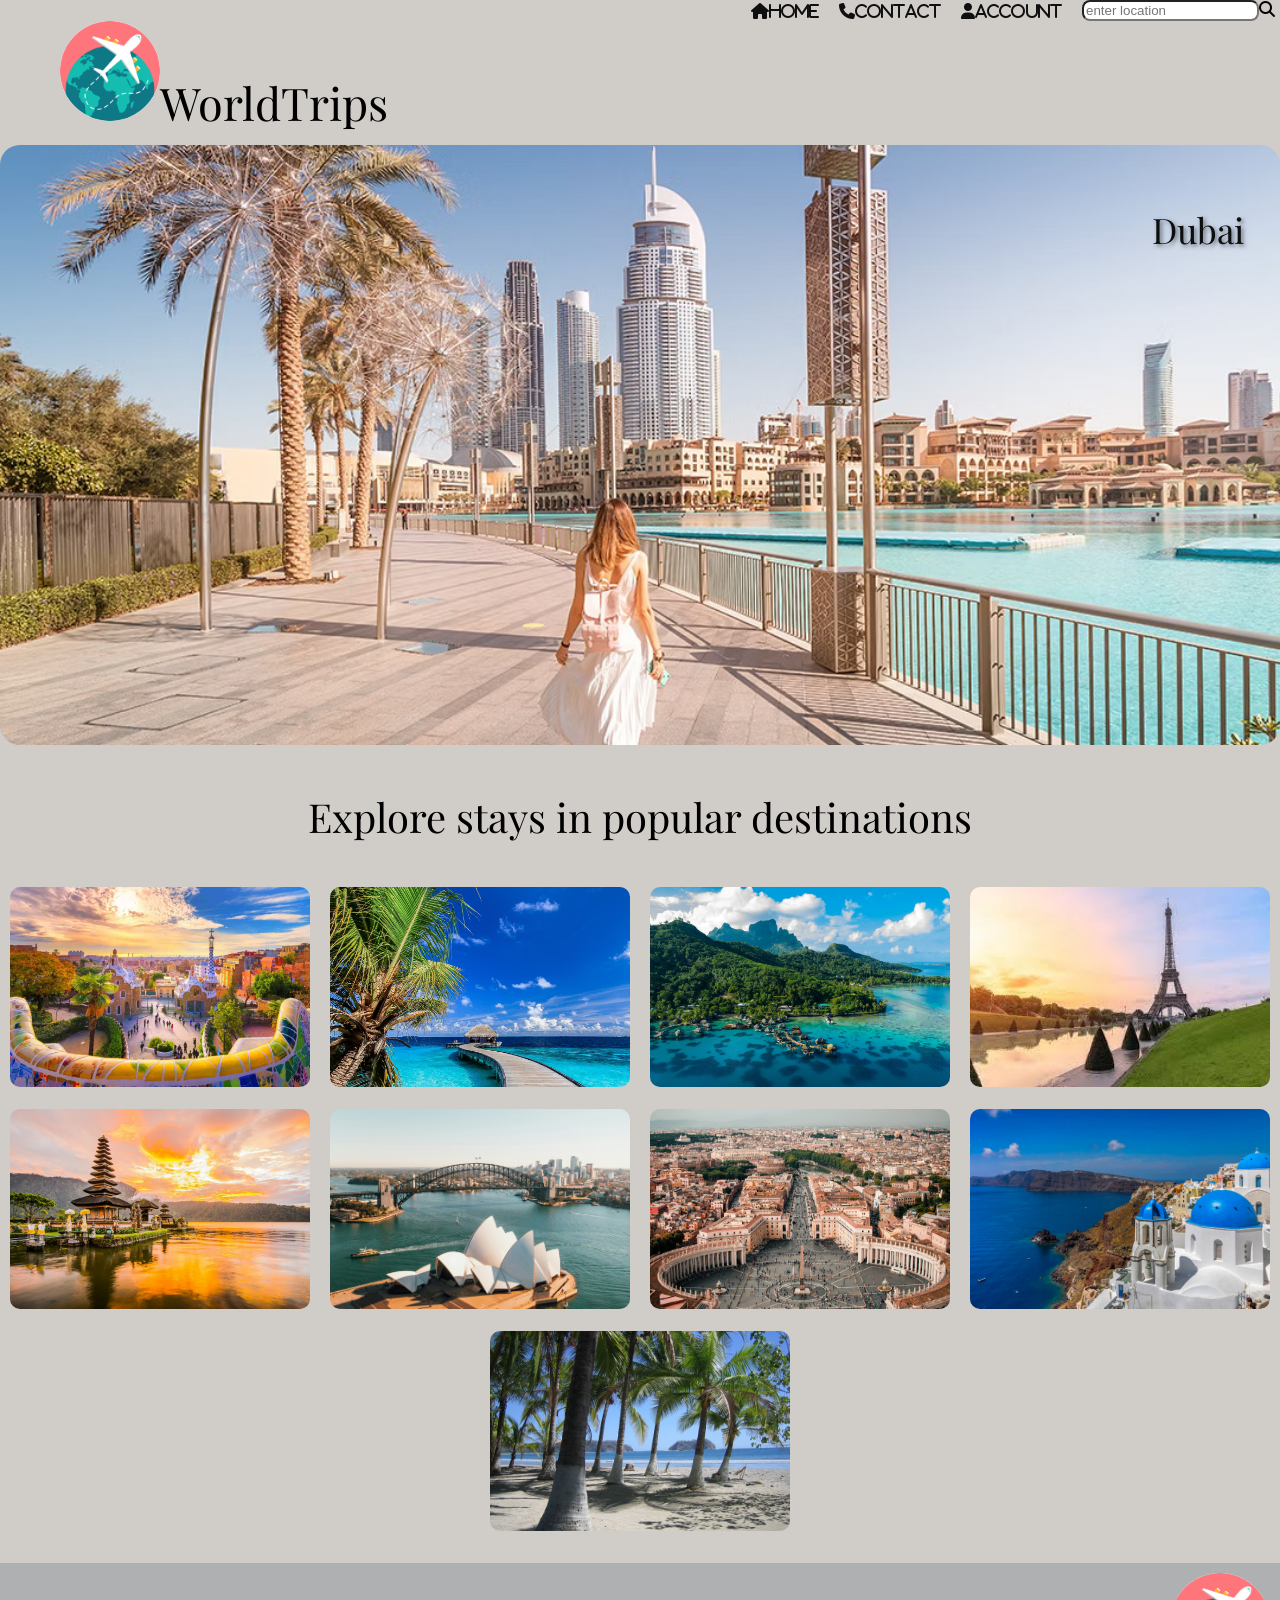
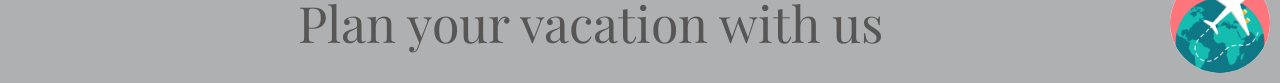
<file: index.html>
<!DOCTYPE html>
<html lang="en">
<head>
    <meta charset="UTF-8">
    <meta name="viewport" content="width=device-width, initial-scale=1.0">
    <link rel="stylesheet" href="./reset.css">
    <link rel="stylesheet" href="./style.css">
    <title>World Trips</title>
    <link rel="stylesheet" href="https://cdnjs.cloudflare.com/ajax/libs/font-awesome/6.7.2/css/all.min.css" integrity="sha512-Evv84Mr4kqVGRNSgIGL/F/aIDqQb7xQ2vcrdIwxfjThSH8CSR7PBEakCr51Ck+w+/U6swU2Im1vVX0SVk9ABhg==" crossorigin="anonymous" referrerpolicy="no-referrer" />
</head>
<body>
    
    <nav class="navbar">
        <ul>
            <li><a href="#"><i class="fa-solid fa-house">Home</i></a></li>
            <li><a href="./contact.html"><i class="fa-solid fa-phone">Contact</i></a></li>
            <li><a href="./account.html"><i class="fa-solid fa-user">Account</i></a></li>
            <li><input type="text" placeholder="enter location"><i class="fa-solid fa-magnifying-glass"></i></li>
        </ul>
    </nav>
    <h1><img src="./image/201623.jpg" alt="">WorldTrips</h1>
    <main>
        <div class="img-container">
            <img src="./image/1644529563-traveltodubai_new_hero.jpg" alt="">
            <div class="text">Dubai</div>
        </div>
        <p class="description">Explore stays in popular destinations</p>
        <div class="images">
            <div class="image-item">
                <img src="./image/barcelona-park-guell-1024x678-1.jpg" alt="">
                <div class="location-name">Barcelona</div>
            </div>
            <div class="image-item">
                <img src="./image/best-time-to-visit-the-maldives-c-abllo-ameer-1651223212.jpg" alt="">
                <div class="location-name">Maldives</div>
            </div>
            <div class="image-item">
                <img src="./image/Bora-Bora-beste-reisezeit.jpg" alt="">
                <div class="location-name">Bora-bora</div>
            </div>
            <div class="image-item">
                <img src="./image/download (1).jpg" alt="">
                <div class="location-name">Paris</div>
            </div>
            <div class="image-item">
                <img src="./image/HERO-JERKINBALI-dreamstime_xxl_54327061.jpg" alt="">
                <div class="location-name">Bali</div>
            </div>
            <div class="image-item">
                <img src="./image/image.jpg" alt="">
                <div class="location-name">Sydney</div>
            </div>
            <div class="image-item">
                <img src="./image/Italy_Rome_Saint-Peters-Square_Travel_Picolo_Skyline_View.jpg" alt="">
                <div class="location-name">Rome</div>
            </div>
            <div class="image-item">
                <img src="./image/merakos_05_santorini-oia_750x440.jpg" alt="">
                <div class="location-name">Santorini</div>
            </div>
            <div class="image-item">
                <img src="./image/Samara-Beach--Costa-Rica-Tours--On-The-Go-Tours-329361483446992.jpg" alt="">
                <div class="location-name">Costa-rica</div>
            </div>
        </div>
    </main>
    
    <footer>
        <div class="footer-section">
            <p>Plan your vacation with us</p>
            <img src="./image/201623.jpg" alt="">

        </div>
    </footer>

</body>
</html>
</file>
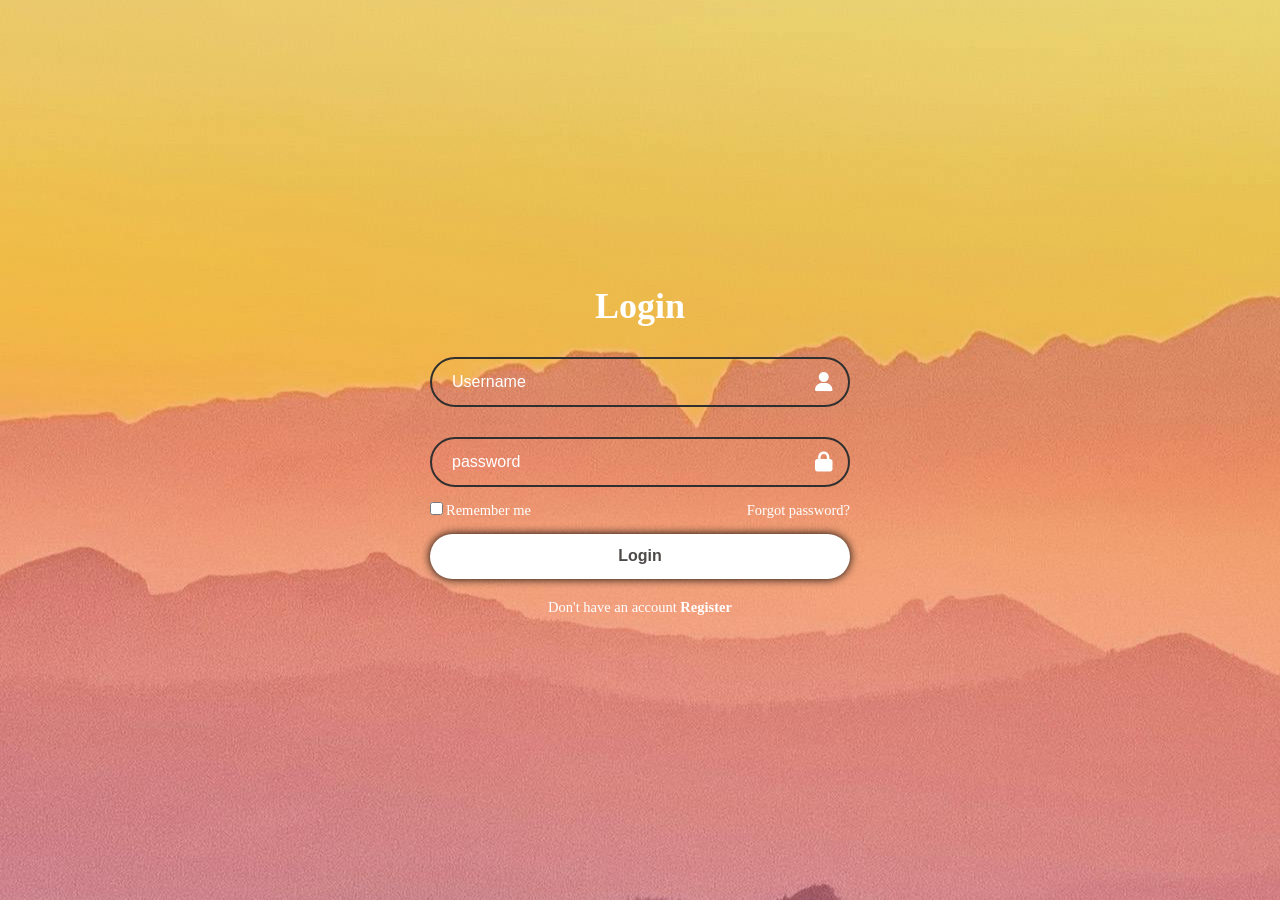
<file: account.html>
<!DOCTYPE html>
<html lang="en">
<head>
    <meta charset="UTF-8">
    <meta name="viewport" content="width=device-width, initial-scale=1.0">
    <link rel="stylesheet" href="./account.css">
    <link rel="stylesheet" href="https://cdnjs.cloudflare.com/ajax/libs/font-awesome/6.7.2/css/all.min.css" integrity="sha512-Evv84Mr4kqVGRNSgIGL/F/aIDqQb7xQ2vcrdIwxfjThSH8CSR7PBEakCr51Ck+w+/U6swU2Im1vVX0SVk9ABhg==" crossorigin="anonymous" referrerpolicy="no-referrer" />
    <title>account</title>
</head>
<body>
    <div class="wrapper">
        <form action="">
            <h1>Login</h1>
            <div class="input-box">
                <input type="text" placeholder="Username" required>
                <i class="fa-solid fa-user"></i>
            </div>
            <div class="input-box">
                <input type="password" placeholder="password" required>
                <i class="fa-solid fa-lock"></i>
            </div>
            <div class="remember-forgot">
                <label>
                    <input type="checkbox">Remember me
                </label>
                <a href="#">Forgot password?</a>
            </div>
            <button type="submit" class="btn">Login</button>

            <div class="register-link">
                <p>Don't have an account <a href="#">Register</a></p>
            </div>
        </form>
    </div>
    
</body>
</html>
</file>
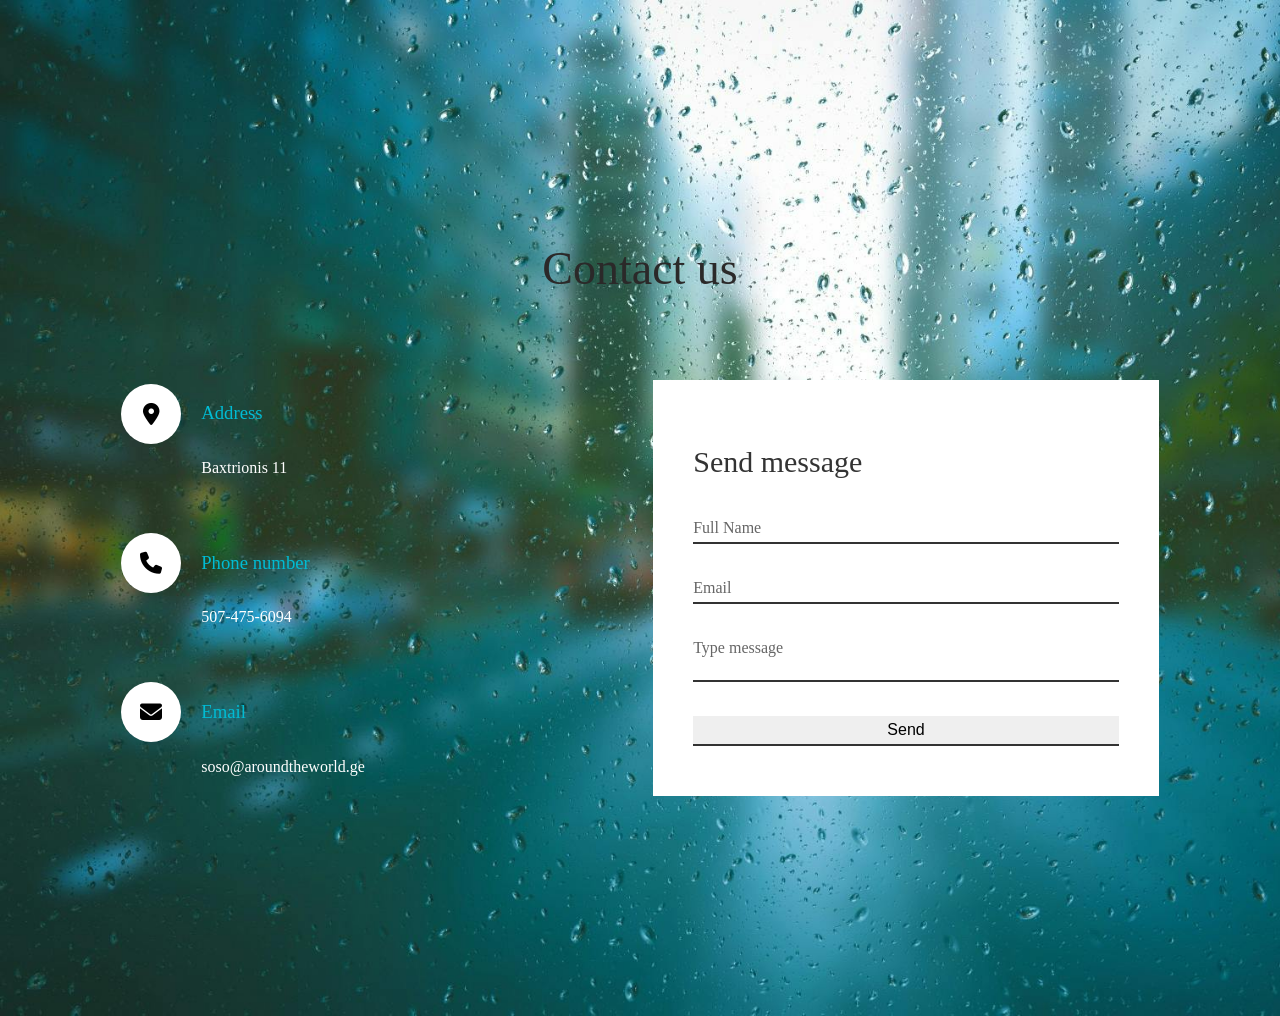
<file: contact.html>
<!DOCTYPE html>
<html lang="en">
<head>
    <meta charset="UTF-8">
    <meta name="viewport" content="width=device-width, initial-scale=1.0">
    <link rel="stylesheet" href="./contact.css">
    <link rel="stylesheet" href="https://cdnjs.cloudflare.com/ajax/libs/font-awesome/6.7.2/css/all.min.css" integrity="sha512-Evv84Mr4kqVGRNSgIGL/F/aIDqQb7xQ2vcrdIwxfjThSH8CSR7PBEakCr51Ck+w+/U6swU2Im1vVX0SVk9ABhg==" crossorigin="anonymous" referrerpolicy="no-referrer" />
    <title>Cotact</title>
</head>
<body>
    <section class="contact">
        <div class="content">
            <h2>Contact us</h2>
        </div>
        <div class="container">
            <div class="contactInfo">
                <div class="box">
                    <div class="icon"><i class="fa-solid fa-location-dot"></i></div>
                    <div class="text">
                        <h3>Address</h3>
                        <p>Baxtrionis 11</p>
                    </div>
                </div>
                <div class="box">
                    <div class="icon"><i class="fa-solid fa-phone"></i></div>
                    <div class="text">
                        <h3>Phone number</h3>
                        <p>507-475-6094</p>
                    </div>
                </div>
                <div class="box">
                    <div class="icon"><i class="fa-solid fa-envelope"></i></div>
                    <div class="text">
                        <h3>Email</h3>
                        <p>soso@aroundtheworld.ge</p>
                    </div>
                </div>
            </div>
            <div class="contactform">
                <form>
                    <h2>Send message</h2>
                    <div class="Inputbox">
                        <input type="text"  required="required">
                        <span>Full Name</span>
                    </div>
                    <div class="Inputbox">
                        <input type="text" name="" required="required">
                        <span>Email</span>
                    </div>
                    <div class="Inputbox">
                        <textarea required="required"></textarea>
                        <span>Type message</span>
                    </div>
                    <div class="Inputbox">
                        <input type="submit" name="" value="Send">
                    </div>
                </form>
            </div>
        </div>
    </section>
    
</body>
</html>
</file>
<file: style.css>
@import url('https://fonts.googleapis.com/css2?family=Playfair+Display:ital,wght@0,400..900;1,400..900&display=swap');

body {
    background-color: rgb(208, 204, 200);
    font-family: "Playfair Display", serif;
}

.navbar ul {
    list-style-type: none;
    display: flex;
    justify-content: flex-end;
    align-items: center; 
    gap: 15px;
}

.navbar a {
    color: rgb(15, 15, 15);
    text-decoration: none;
    display: flex;
    align-items: center; 
}

.navbar i {
    margin-right: 5px; 
}

.navbar input {
    border-radius: 8px;
    
}

h1 {
    font-size: 45px;
    padding-left: 60px;
    margin-bottom: 20px;
}

h1 img {
    width: 100px;
    height: 100px;
    border-radius: 50%;
}

.img-container {
    position: relative;
    overflow: hidden; 
}

.img-container img {
    width: 100%;
    height: 600px;
    object-fit: cover; 
    border-radius: 20px; 
}

.img-container .text {
    position: absolute;
    left: 90%; 
    bottom: 500px;
    font-size: 35px;
    color: rgb(13, 14, 15);
    text-shadow: 2px 2px 4px rgba(0, 0, 0, 0.5); 
}

.images {
    display: flex;
    justify-content: center;
    flex-wrap: wrap;
    gap: 20px;
    padding-top: 50px;
}

.image-item {
    position: relative;
}

.image-item img {
    width: 300px;
    height: 200px;
    border-radius: 10px;
    object-fit: cover;
}

.location-name {
    position: absolute;
    bottom: 10px; 
    left: 50%;
    transform: translateX(-50%);
    font-size: 25px;
    color: white;
    font-weight: bold;
    text-shadow: 2px 2px 4px rgba(0, 0, 0, 0.5);
    opacity: 0;
    transition: 0.6s;
}

.location-name:hover {
    opacity: 1;
}


.images img {
    width: 300px;
    height: 200px;
    border-radius: 10px;
    
}

.description {
    display: flex;
    justify-content: center;
    padding-top: 50px;
    font-size: 40px;
}

.footer-section {
    display: flex;
    justify-content: space-between;
    align-items: center;
    margin-top: 30px;
    background-color: rgb(174, 176, 178);
    padding: 10px; 
}

.footer-section p {
    margin: 0;
    text-align: center;
    flex-grow: 1; 
    color: rgb(87, 86, 85);
    font-size: 50px;
}

.footer-section img {
    width: 100px; 
    height: 100px;
    border-radius: 50%;

}


@media screen and (max-width: 768px) {

    .navbar ul {
        flex-direction: column;
        align-items: flex-start;
        gap: 10px;
        padding: 10px;
    }

    .navbar a {
        font-size: 18px;
    }

  
    h1 {
        font-size: 30px;
        padding-left: 0;
    }

    h1 img {
        width: 80px;
        height: 80px;
    }

 
    .img-container img {
        height: 400px;
    }

    .img-container .text {
        font-size: 25px;
        bottom: 300px;
        left: 10%;
    }

  
    .images {
        flex-direction: column;
        align-items: center;
        gap: 15px;
        padding-top: 30px;
    }

    .image-item img {
        width: 100%;
        height: auto;
    }

    .location-name {
        font-size: 20px;
        bottom: 5px;
    }

 
    .footer-section {
        flex-direction: column;
        text-align: center;
        padding: 20px;
    }

    .footer-section p {
        font-size: 30px;
        margin-bottom: 10px;
    }

    .footer-section img {
        width: 80px;
        height: 80px;
    }
}


@media screen and (max-width: 480px) {
  
    .navbar ul {
        padding: 5px;
    }

    .navbar a {
        font-size: 16px;
    }

 
    h1 {
        font-size: 25px;

    }

    h1 img {
        width: 70px;
        height: 70px;
    }


    .img-container img {
        height: 300px;
    }

    .img-container .text {
        font-size: 20px;
        bottom: 200px;


    }

   
    .images {
        gap: 10px;
    }

    .image-item img {
        width: 100%;
        height: 150px;
    }

    .location-name {
        font-size: 18px;
        bottom: 5px;

        
    }

    .footer-section {
        padding: 15px;
    }

    .footer-section p {
        font-size: 25px;
    }

    .footer-section img {
        width: 70px;
        height: 70px;
    }
}
</file>
<file: account.css>
*{
    padding: 0;
    margin: 0;
    box-sizing: border-box;
}



body {
    display: flex;
    justify-content: center;
    align-items: center;
    min-height: 100vh;
    background: url('./image/pexels-simon73-1323550.jpg') no-repeat;
    background-position: center;
}

.wrapper {
    width: 420px;
    background: transparent;
    color: white;
}

.wrapper h1 {
    font-size: 36px;
    text-align: center;
}

.wrapper .input-box {
    width: 100%;
    height: 50px;
    margin: 30px 0;

}

.input-box {
    width: 100%;
    height: 50px;
    margin: 30px 0;
    position: relative; 
}

.input-box input {
    width: 100%;
    height: 100%;
    background: transparent;
    border: none;
    outline: none;
    border: 2px solid rgb(48, 48, 48);
    border-radius: 40px;
    font-size: 16px;
    color: white;
    padding: 20px 45px 20px 20px;
}

.input-box input::placeholder{
    color: white;
}



.input-box i {
    position: absolute;
    top: 50%;
    left: 385px; 
    transform: translateY(-50%);
    font-size: 20px;
    color: white; 
}




.wrapper .remember-forgot {
    display: flex;
    justify-content: space-between;
    font-size: 14.5px;
    margin: -15px 0 15px;
}

.remember-forgot label input {
    accent-color: #fff;
    margin-right: 3px;
}

.remember-forgot a {
    color: white;
    text-decoration: none;
}

.remember-forgot a:hover {
    text-decoration: underline;
}

.wrapper .btn {
    width: 100%;
    height: 45px;
    background: white;
    border: none;
    outline: none;
    border-radius: 40px;
    box-shadow: 0 0 10px black;
    cursor: pointer;
    font-size: 16px;
    color: rgb(78, 73, 73);
    font-weight: 600;
}

.wrapper .register-link {
    font-size: 14.5px;
    text-align: center;
    margin-top: 20px;
}

.register-link p a {
    color: white;
    text-decoration: none;
    font-weight: 600;
}

.register-link p a:hover {
    text-decoration: underline;
}
</file>
<file: contact.css>
body {
    background: url('./image/pexels-pixabay-531880.jpg');
    background-size: cover;
}

.contact {
    min-height: 100vh;
    padding: 50px 100px;
    display: flex;
    justify-content: center;
    align-items: center;
    flex-direction: column;

}

.contact .content {
    max-width: 800px;
    text-align: center;
}

.contact .content h2 {
    font-size: 46px;
    font-weight: 500;
    color: rgb(43, 41, 41);
    
}

.contact .content p {
    font-weight: 300;
    color: rgb(249, 249, 249);
    
}

.container {
    width: 100%;
    display: flex;
    justify-content: center;
    align-items: center;
    margin-top: 30px;
}

.container .contactInfo { 
    width: 50%; 
    display: flex; 
    flex-direction: column; 
}

.container .contactInfo .box {
    position: relative;
    padding: 20px 0;
    display: flex;
    
}

.container .contactInfo .box .icon {
    min-width: 60px;
    height: 60px;
    background: white;
    display: flex;
    justify-content: center;
    align-items: center;
    border-radius: 50%;
    font-size: 22px;
}

.container .contactInfo .box .text {
    display: flex;
    margin-left: 20px;
    font-size: 16px;
    color: white;
    flex-direction: column;
    font-weight: 300;
}

.container .contactInfo .box .text h3 {
    font-weight: 500;
    color: #00bcd4;
}

.contactform {
    width: 40%;
    padding: 40px;
    background: white;
}

.contactform h2 {
    font-size: 30px;
    color: #333;
    font-weight: 500;
}

.contactform .Inputbox {
    position: relative;
    width: 100%;
    margin-top: 10px;
}

.contactform .Inputbox input,
.contactform .Inputbox textarea {
    width: 100%;
    padding: 5px 0;
    font-size: 16px;
    margin: 10px 0;
    border: none;
    border-bottom: 2px solid #333;
    outline: none;
    resize: none;
}

.contactform .Inputbox span {
    position: absolute;
    left: 0;
    padding: 5px 0;
    font-size: 16px;
    margin: 10px 0;
    pointer-events: none;
    transition: 0.5s;
    color: #666;
}

.contactform .Inputbox input:focus ~ span,
.contactform .Inputbox input:valid ~ span,
.contactform .Inputbox textarea:focus ~ span,
.contactform .Inputbox textarea:valid ~ span {
    color: #d50f30;
    font-size: 12px;
    transform: translateY(-20px);
}

.contactform .Inputbox input:focus,
.contactform .Inputbox textarea:focus {
    border-bottom: 2px solid #00bcd4;
}
</file>
